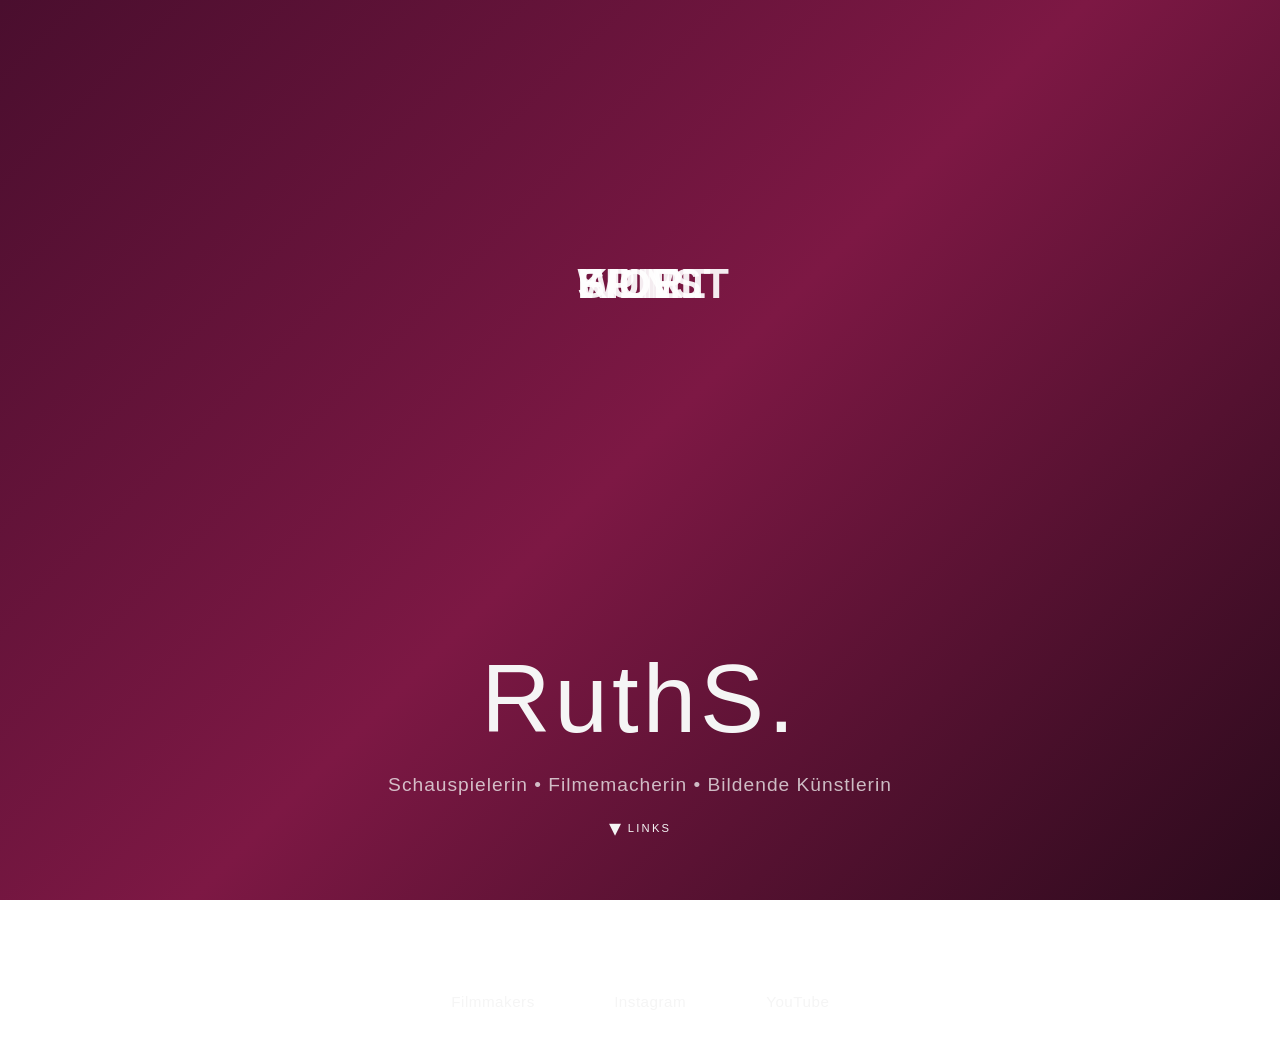
<file: index.html>
<!DOCTYPE html>
<html lang="de">
<head>
    <meta charset="UTF-8">
    <meta name="viewport" content="width=device-width, initial-scale=1.0, user-scalable=no, viewport-fit=cover">
    <meta http-equiv="Cache-Control" content="no-cache, no-store, must-revalidate">
    <meta http-equiv="Pragma" content="no-cache">
    <meta http-equiv="Expires" content="0">
    <title>RuthS. | Schauspielerin · Filmemacherin · Künstlerin</title>
    <link rel="stylesheet" href="styles.css?v=2">
</head>
<body>
    <header>
        <div class="clouds">
            <a href="spiel.html" class="cloud">Spiel</a>
            <a href="art.html" class="cloud">Kunst</a>
            <a href="wort.html" class="cloud">Wort</a>
            <a href="film.html" class="cloud">Film</a>
        </div>

        <div class="header-bottom">
            <h1>RuthS.</h1>
            <p class="tagline">Schauspielerin • Filmemacherin • Bildende Künstlerin</p>

            <div class="scroll-hint">
                <span class="scroll-triangle">▾</span>
                <span>links</span>
            </div>
        </div>
    </header>

    <div class="social-links">
        <a href="https://www.filmmakers.eu/de/actors/ruth-spichtig" target="_blank">Filmmakers</a>
        <a href="https://www.instagram.com/spichtig_art_back_to_the_ruth_/" target="_blank">Instagram</a>
        <a href="https://youtube.com" target="_blank">YouTube</a>
    </div>

    <script src="script.js?v=1"></script>
</body>
</html>
</file>
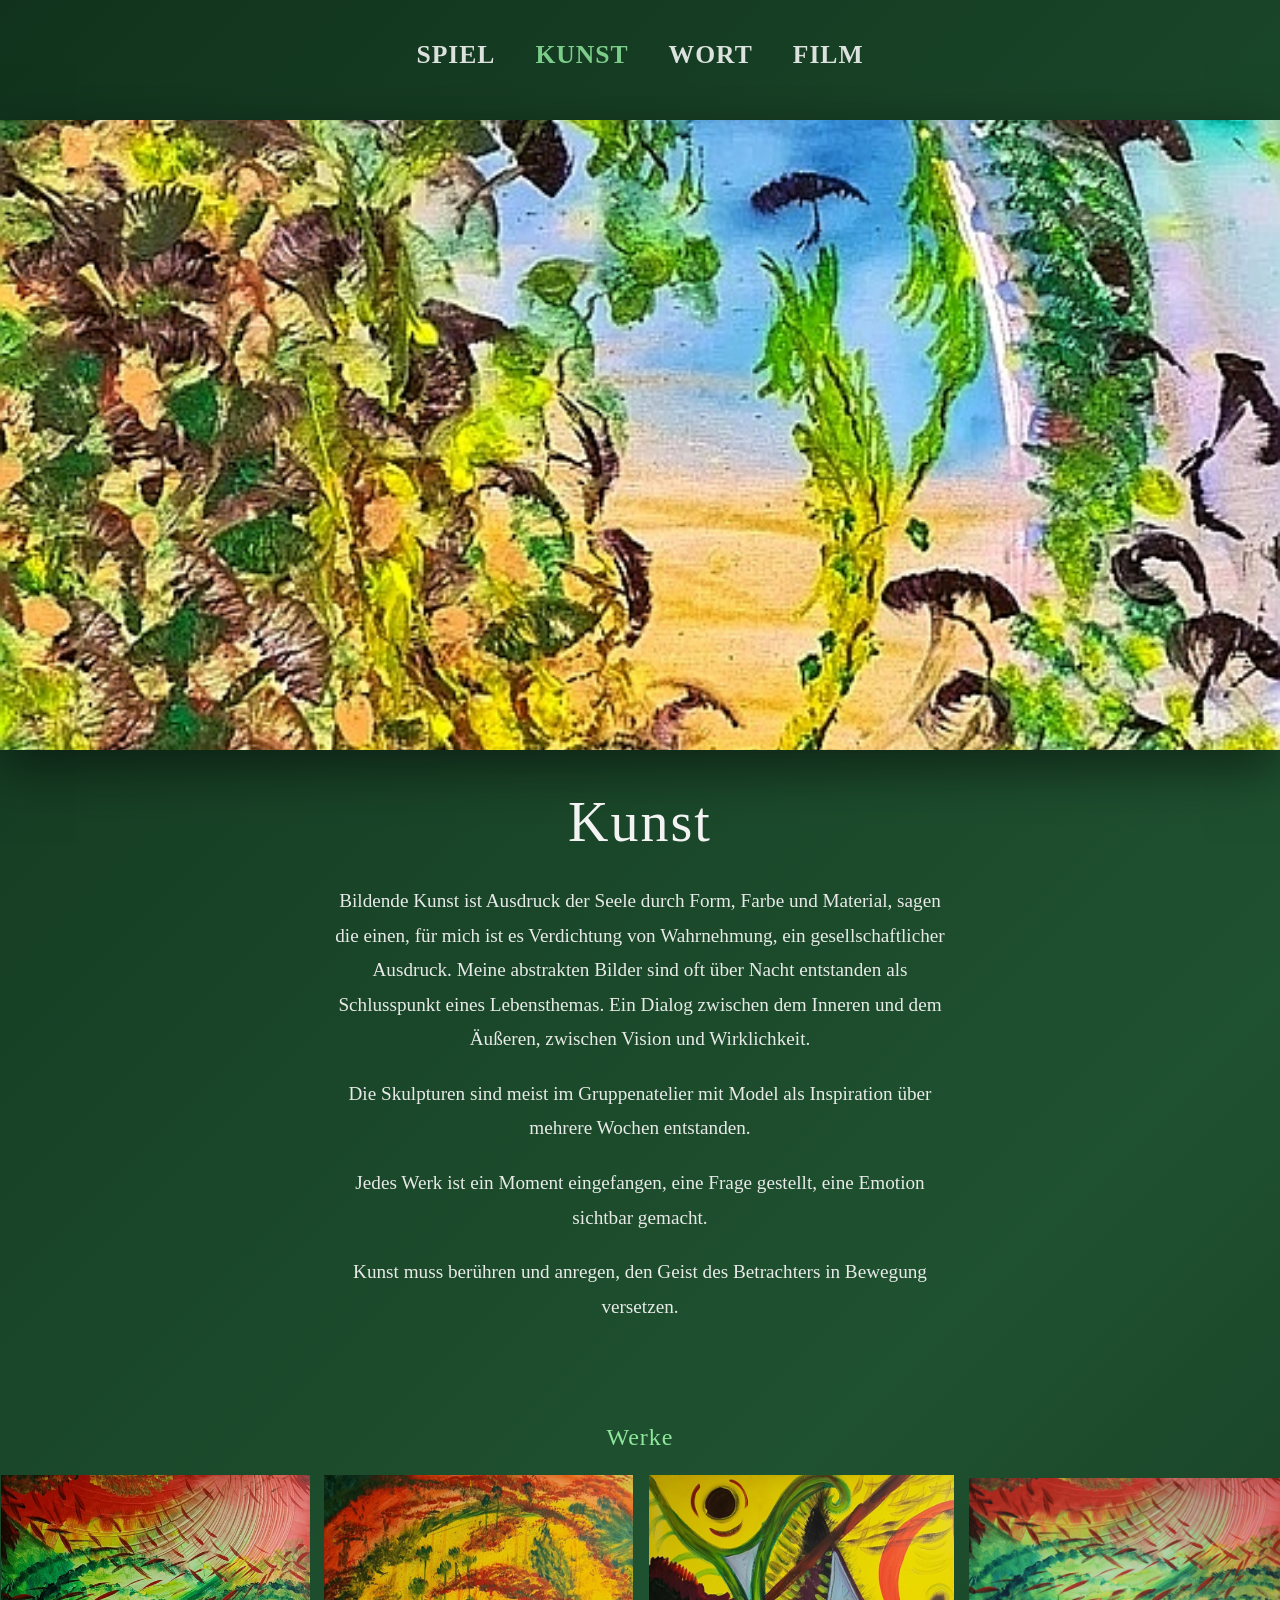
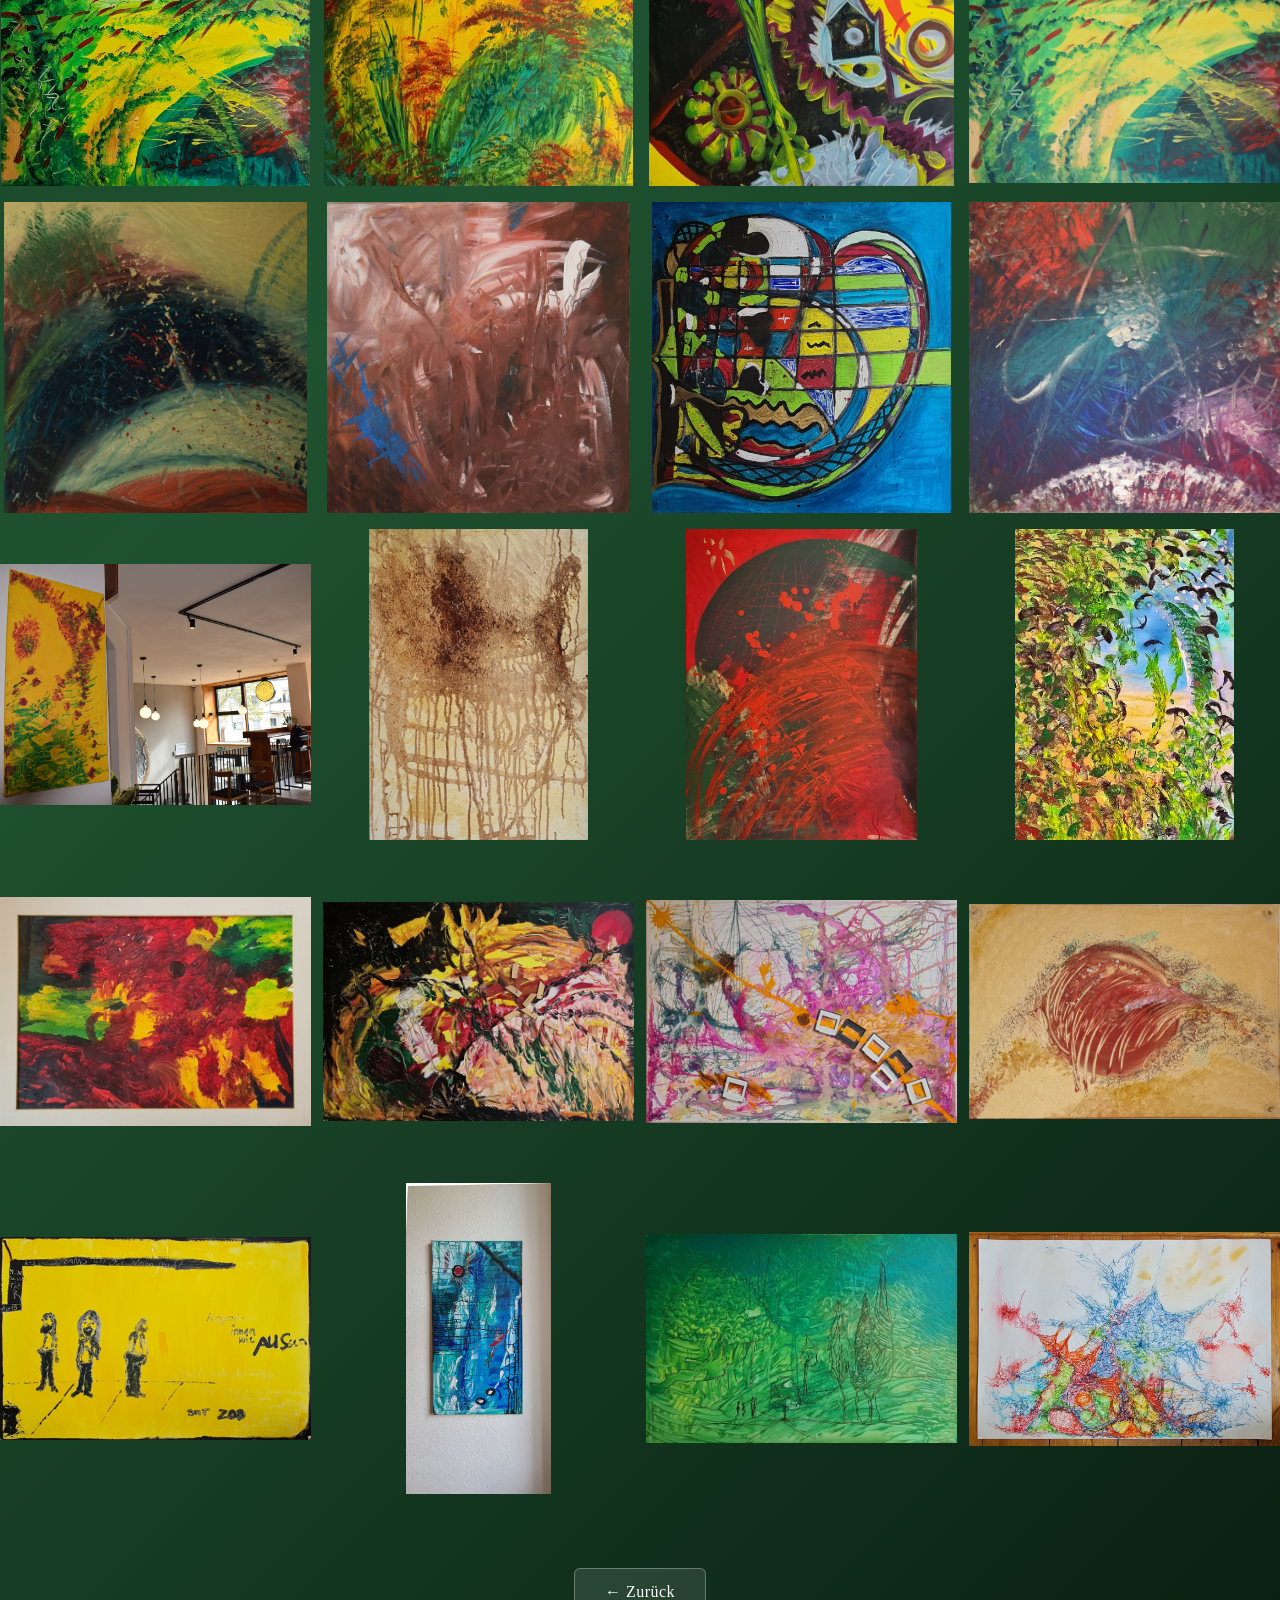
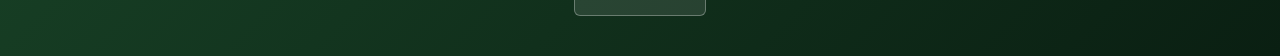
<file: art.html>
<!DOCTYPE html>
<html lang="de">
<head>
    <meta charset="UTF-8">
    <meta name="viewport" content="width=device-width, initial-scale=1.0">
    <meta http-equiv="Cache-Control" content="no-cache, no-store, must-revalidate">
    <meta http-equiv="Pragma" content="no-cache">
    <meta http-equiv="Expires" content="0">
    <title>Kunst | Bildende Kunst</title>
    <style>
        * {
            margin: 0;
            padding: 0;
            box-sizing: border-box;
        }

        body {
            font-family: 'Georgia', serif;
            background: linear-gradient(135deg, #11331d 0%, #1f5230 50%, #0a1f12 100%);
            min-height: 100vh;
            overflow-x: hidden;
            color: #f3f3f3;
        }

        header {
            position: relative;
            display: flex;
            flex-direction: column;
            justify-content: flex-start;
            align-items: center;
            text-align: center;
            padding-top: 40px;
        }

        .word-nav {
            display: flex;
            gap: 40px;
            flex-wrap: wrap;
            justify-content: center;
            margin-bottom: 50px;
        }

        .word-nav a {
            color: #ffffff;
            text-decoration: none;
            font-size: 1.6em;
            font-weight: 900;
            letter-spacing: 1px;
            text-transform: uppercase;
            opacity: 0.85;
            transition: opacity 0.3s ease;
        }

        .word-nav a:hover { opacity: 1; }
        .word-nav a.active { color: #8ee79b; }

        /* Wortwechsel in unterschiedlicher Geschwindigkeit */
        .word-nav a:nth-child(1) { animation: bob 5s ease-in-out infinite; }
        .word-nav a:nth-child(2) { animation: bob 3.5s ease-in-out infinite; }
        .word-nav a:nth-child(3) { animation: bob 6s ease-in-out infinite; }
        .word-nav a:nth-child(4) { animation: bob 4.5s ease-in-out infinite; }

        @keyframes bob {
            0%, 100% { transform: translateY(0); }
            50% { transform: translateY(-16px); }
        }

        .hero-image {
            width: 100vw;
            height: 70vh;
            object-fit: cover;
            box-shadow: 0 18px 50px rgba(0, 0, 0, 0.5);
            margin-bottom: 40px;
            margin-left: calc(-50vw + 50%);
        }

        .gallery {
            width: 100%;
            max-width: 1200px;
            display: grid;
            gap: 20px;
            margin-bottom: 40px;
            margin-left: auto;
            margin-right: auto;
        }

        .gallery img {
            width: 100%;
            object-fit: contain;
            transition: transform 0.4s ease;
            cursor: pointer;
        }

        .gallery-item {
            position: relative;
        }

        .gallery img:hover {
            transform: scale(1.04);
        }

        .caption {
            margin-top: 10px;
            font-size: 0.95em;
            color: #8ee79b;
            text-align: center;
            opacity: 0.9;
        }

        h2 {
            font-size: 1.5em;
            font-weight: 400;
            letter-spacing: 1px;
            margin: 20px 0 24px;
            color: #8ee79b;
            text-align: center;
        }

        .gallery.square {
            grid-template-columns: repeat(4, 1fr);
            max-width: 100%;
            gap: 12px;
        }

        .gallery.landscape {
            display: none;
        }

        .gallery.square img {
            aspect-ratio: 1 / 1;
        }

        .modal {
            display: none;
            position: fixed;
            z-index: 1000;
            left: 0;
            top: 0;
            width: 100%;
            height: 100%;
            background-color: rgba(0, 0, 0, 0.95);
            animation: fadeIn 0.3s ease;
        }

        .modal.active {
            display: flex;
            justify-content: center;
            align-items: center;
        }

        .modal-content {
            max-width: 90vw;
            max-height: 90vh;
            object-fit: contain;
        }

        .modal-close {
            position: absolute;
            top: 30px;
            right: 40px;
            font-size: 2em;
            color: white;
            cursor: pointer;
            background: none;
            border: none;
        }

        .modal-close:hover {
            color: #8ee79b;
        }

        .gallery-item {
            cursor: pointer;
        }

        .gallery.square .gallery-item:hover img {
            opacity: 0.7;
            transform: scale(1.08);
        }

        .gallery.square .caption {
            display: none;
        }

        .gallery-item {
            position: relative;
        }

        .gallery-item.dragging {
            position: fixed;
            z-index: 999;
            box-shadow: 0 20px 60px rgba(0, 0, 0, 0.8);
            border-radius: 8px;
            cursor: grabbing;
        }

        .gallery-item.dragging img {
            pointer-events: none;
        }

        @keyframes fadeIn {
            from { opacity: 0; }
            to { opacity: 1; }
        }

        @media (max-width: 1024px) {
            .gallery.square { grid-template-columns: repeat(3, 1fr); }
        }

        @media (max-width: 768px) {
            .gallery.square { grid-template-columns: repeat(2, 1fr); }
            .modal-close { top: 15px; right: 20px; }
        }

        @media (max-width: 480px) {
            .gallery.square { grid-template-columns: 1fr; }
        }

        .content {
            position: relative;
            z-index: 10;
            max-width: 700px;
            padding: 0 40px 40px;
        }

        h1 {
            font-size: 3.5em;
            margin-bottom: 30px;
            font-weight: 300;
            letter-spacing: 2px;
        }

        .description {
            font-size: 1.2em;
            line-height: 1.8;
            margin-bottom: 40px;
            opacity: 0.95;
        }

        .nav-back {
            display: inline-block;
            margin-top: 30px;
            padding: 14px 30px;
            background: rgba(255, 255, 255, 0.1);
            border: 1px solid rgba(255, 255, 255, 0.3);
            color: white;
            text-decoration: none;
            border-radius: 6px;
            transition: all 0.3s ease;
            letter-spacing: 0.5px;
        }

        .nav-back:hover {
            background: rgba(255, 255, 255, 0.2);
            transform: translateY(-3px);
        }

        @media (max-width: 768px) {
            h1 { font-size: 2.5em; }
            .description { font-size: 1em; }
            .word-nav a { font-size: 1.2em; }
        }
    </style>
</head>
<body>
    <header>
        <nav class="word-nav">
            <a href="spiel.html">Spiel</a>
            <a href="art.html" class="active">Kunst</a>
            <a href="wort.html">Wort</a>
            <a href="film.html">Film</a>
        </nav>

        <img class="hero-image" src="images/abstrakte-malerei/KunstHauptbild.jpg" alt="Gemälde von Ruth Spichtig">

        <div class="content">
            <h1>Kunst</h1>
            <div class="description">
                <p>Bildende Kunst ist Ausdruck der 
                    Seele durch Form, Farbe und Material, sagen die einen, für mich ist es Verdichtung von Wahrnehmung, ein gesellschaftlicher Ausdruck. Meine abstrakten Bilder sind oft über Nacht entstanden als Schlusspunkt eines Lebensthemas. 
                    Ein Dialog zwischen dem Inneren und dem 
                    Äußeren, zwischen Vision und Wirklichkeit.</p>
            <p style="margin-top: 20px;">Die Skulpturen sind meist im Gruppenatelier mit Model als Inspiration über mehrere Wochen entstanden.</p>
                <p style="margin-top: 20px;">Jedes Werk ist ein Moment eingefangen, 
                    eine Frage gestellt, eine Emotion sichtbar gemacht.</p>
                <p style="margin-top: 20px;">Kunst muss 
                    berühren und anregen, den Geist des Betrachters in Bewegung versetzen.</p>
            </div>
        </div>

        <h2>Werke</h2>

        <div class="gallery square">
            <div class="gallery-item" onclick="openModal('images/abstrakte-malerei/20220429_173317.jpg')">
                <img src="images/abstrakte-malerei/20220429_173317.jpg" alt="Werk">
                <p class="caption">Titel / Beschreibung</p>
            </div>
            <div class="gallery-item" onclick="openModal('images/abstrakte-malerei/20220429_173346.jpg')">
                <img src="images/abstrakte-malerei/20220429_173346.jpg" alt="Werk">
                <p class="caption">Titel / Beschreibung</p>
            </div>
            <div class="gallery-item" onclick="openModal('images/abstrakte-malerei/20220429_173203.jpg')">
                <img src="images/abstrakte-malerei/20220429_173203.jpg" alt="Werk">
                <p class="caption">Titel / Beschreibung</p>
            </div>
            <div class="gallery-item" onclick="openModal('images/abstrakte-malerei/IMG_20260426_225248.jpg')">
                <img src="images/abstrakte-malerei/IMG_20260426_225248.jpg" alt="Werk">
                <p class="caption">Titel / Beschreibung</p>
            </div>
            <div class="gallery-item" onclick="openModal('images/abstrakte-malerei/KunstEngel.JPG')">
                <img src="images/abstrakte-malerei/KunstEngel.JPG" alt="Werk">
                <p class="caption">Titel / Beschreibung</p>
            </div>
            <div class="gallery-item" onclick="openModal('images/abstrakte-malerei/KunstHiddenlive.JPG')">
                <img src="images/abstrakte-malerei/KunstHiddenlive.JPG" alt="Werk">
                <p class="caption">Titel / Beschreibung</p>
            </div>
            <div class="gallery-item" onclick="openModal('images/abstrakte-malerei/20220429_173239.jpg')">
                <img src="images/abstrakte-malerei/20220429_173239.jpg" alt="Werk">
                <p class="caption">Titel / Beschreibung</p>
            </div>
            <div class="gallery-item" onclick="openModal('images/abstrakte-malerei/KunstA.jpg')">
                <img src="images/abstrakte-malerei/KunstA.jpg" alt="Werk">
                <p class="caption">Titel / Beschreibung</p>
            </div>
            <div class="gallery-item" onclick="openModal('images/abstrakte-malerei/Kunstgelb.JPG')">
                <img src="images/abstrakte-malerei/Kunstgelb.JPG" alt="Werk">
                <p class="caption">Titel / Beschreibung</p>
            </div>
            <div class="gallery-item" onclick="openModal('images/abstrakte-malerei/20220429_174358.jpg')">
                <img src="images/abstrakte-malerei/20220429_174358.jpg" alt="Werk">
                <p class="caption">Titel / Beschreibung</p>
            </div>
            <div class="gallery-item" onclick="openModal('images/abstrakte-malerei/20220429_173409.jpg')">
                <img src="images/abstrakte-malerei/20220429_173409.jpg" alt="Werk">
                <p class="caption">Titel / Beschreibung</p>
            </div>
            <div class="gallery-item" onclick="openModal('images/abstrakte-malerei/KunstHauptbild.jpg')">
                <img src="images/abstrakte-malerei/KunstHauptbild.jpg" alt="Werk">
                <p class="caption">Titel / Beschreibung</p>
            </div>
            <div class="gallery-item" onclick="openModal('images/abstrakte-malerei/20220429_173535.jpg')">
                <img src="images/abstrakte-malerei/20220429_173535.jpg" alt="Werk">
                <p class="caption">Titel / Beschreibung</p>
            </div>
            <div class="gallery-item" onclick="openModal('images/abstrakte-malerei/20220429_174620.jpg')">
                <img src="images/abstrakte-malerei/20220429_174620.jpg" alt="Werk">
                <p class="caption">Titel / Beschreibung</p>
            </div>
            <div class="gallery-item" onclick="openModal('images/abstrakte-malerei/20220429_174538.jpg')">
                <img src="images/abstrakte-malerei/20220429_174538.jpg" alt="Werk">
                <p class="caption">Titel / Beschreibung</p>
            </div>
            <div class="gallery-item" onclick="openModal('images/abstrakte-malerei/20220429_180922.jpg')">
                <img src="images/abstrakte-malerei/20220429_180922.jpg" alt="Werk">
                <p class="caption">Titel / Beschreibung</p>
            </div>
            <div class="gallery-item" onclick="openModal('images/abstrakte-malerei/20220429_174603.jpg')">
                <img src="images/abstrakte-malerei/20220429_174603.jpg" alt="Werk">
                <p class="caption">Titel / Beschreibung</p>
            </div>
            <div class="gallery-item" onclick="openModal('images/abstrakte-malerei/20220429_174743.jpg')">
                <img src="images/abstrakte-malerei/20220429_174743.jpg" alt="Werk">
                <p class="caption">Titel / Beschreibung</p>
            </div>
            <div class="gallery-item" onclick="openModal('images/abstrakte-malerei/20220429_174206.jpg')">
                <img src="images/abstrakte-malerei/20220429_174206.jpg" alt="Werk">
                <p class="caption">Titel / Beschreibung</p>
            </div>
            <div class="gallery-item" onclick="openModal('images/abstrakte-malerei/20220429_174258.jpg')">
                <img src="images/abstrakte-malerei/20220429_174258.jpg" alt="Werk">
                <p class="caption">Titel / Beschreibung</p>
            </div>
        </div>

        <div id="modal" class="modal">
            <button class="modal-close" onclick="closeModal()">&times;</button>
            <img id="modal-image" class="modal-content" alt="Werk">
        </div>

        <div class="content" style="text-align: center; padding-top: 0;">
            <a href="index.html" class="nav-back">← Zurück</a>
        </div>
    </header>

    <script>
        let modalOpen = false;
        let draggingElement = null;
        let offsetX = 0;
        let offsetY = 0;

        function openModal(imageSrc) {
            const modal = document.getElementById('modal');
            if (modalOpen) {
                closeModal();
                return;
            }
            const modalImage = document.getElementById('modal-image');
            modalImage.src = imageSrc;
            modal.classList.add('active');
            document.body.style.overflow = 'hidden';
            modalOpen = true;
        }

        function closeModal() {
            const modal = document.getElementById('modal');
            modal.classList.remove('active');
            document.body.style.overflow = 'auto';
            modalOpen = false;
        }

        // Free movement on mousedown
        document.querySelectorAll('.gallery.square .gallery-item').forEach(item => {
            item.addEventListener('mousedown', function(e) {
                if (draggingElement) return;

                draggingElement = this;
                const rect = this.getBoundingClientRect();
                offsetX = e.clientX - rect.left;
                offsetY = e.clientY - rect.top;

                this.classList.add('dragging');
                this.style.width = rect.width + 'px';
                this.style.height = rect.height + 'px';

                function moveMouse(moveEvent) {
                    if (!draggingElement) return;
                    draggingElement.style.left = (moveEvent.clientX - offsetX) + 'px';
                    draggingElement.style.top = (moveEvent.clientY - offsetY) + 'px';
                }

                function stopDrag() {
                    if (draggingElement) {
                        draggingElement.classList.remove('dragging');
                        draggingElement.style.position = '';
                        draggingElement.style.left = '';
                        draggingElement.style.top = '';
                        draggingElement.style.width = '';
                        draggingElement.style.height = '';
                        draggingElement = null;
                    }
                    document.removeEventListener('mousemove', moveMouse);
                    document.removeEventListener('mouseup', stopDrag);
                }

                document.addEventListener('mousemove', moveMouse);
                document.addEventListener('mouseup', stopDrag);
            });
        });

        document.getElementById('modal').addEventListener('click', function(e) {
            closeModal();
        });

        document.addEventListener('keydown', function(e) {
            if (e.key === 'Escape') {
                closeModal();
            }
        });
    </script>
</body>
</html>
</file>
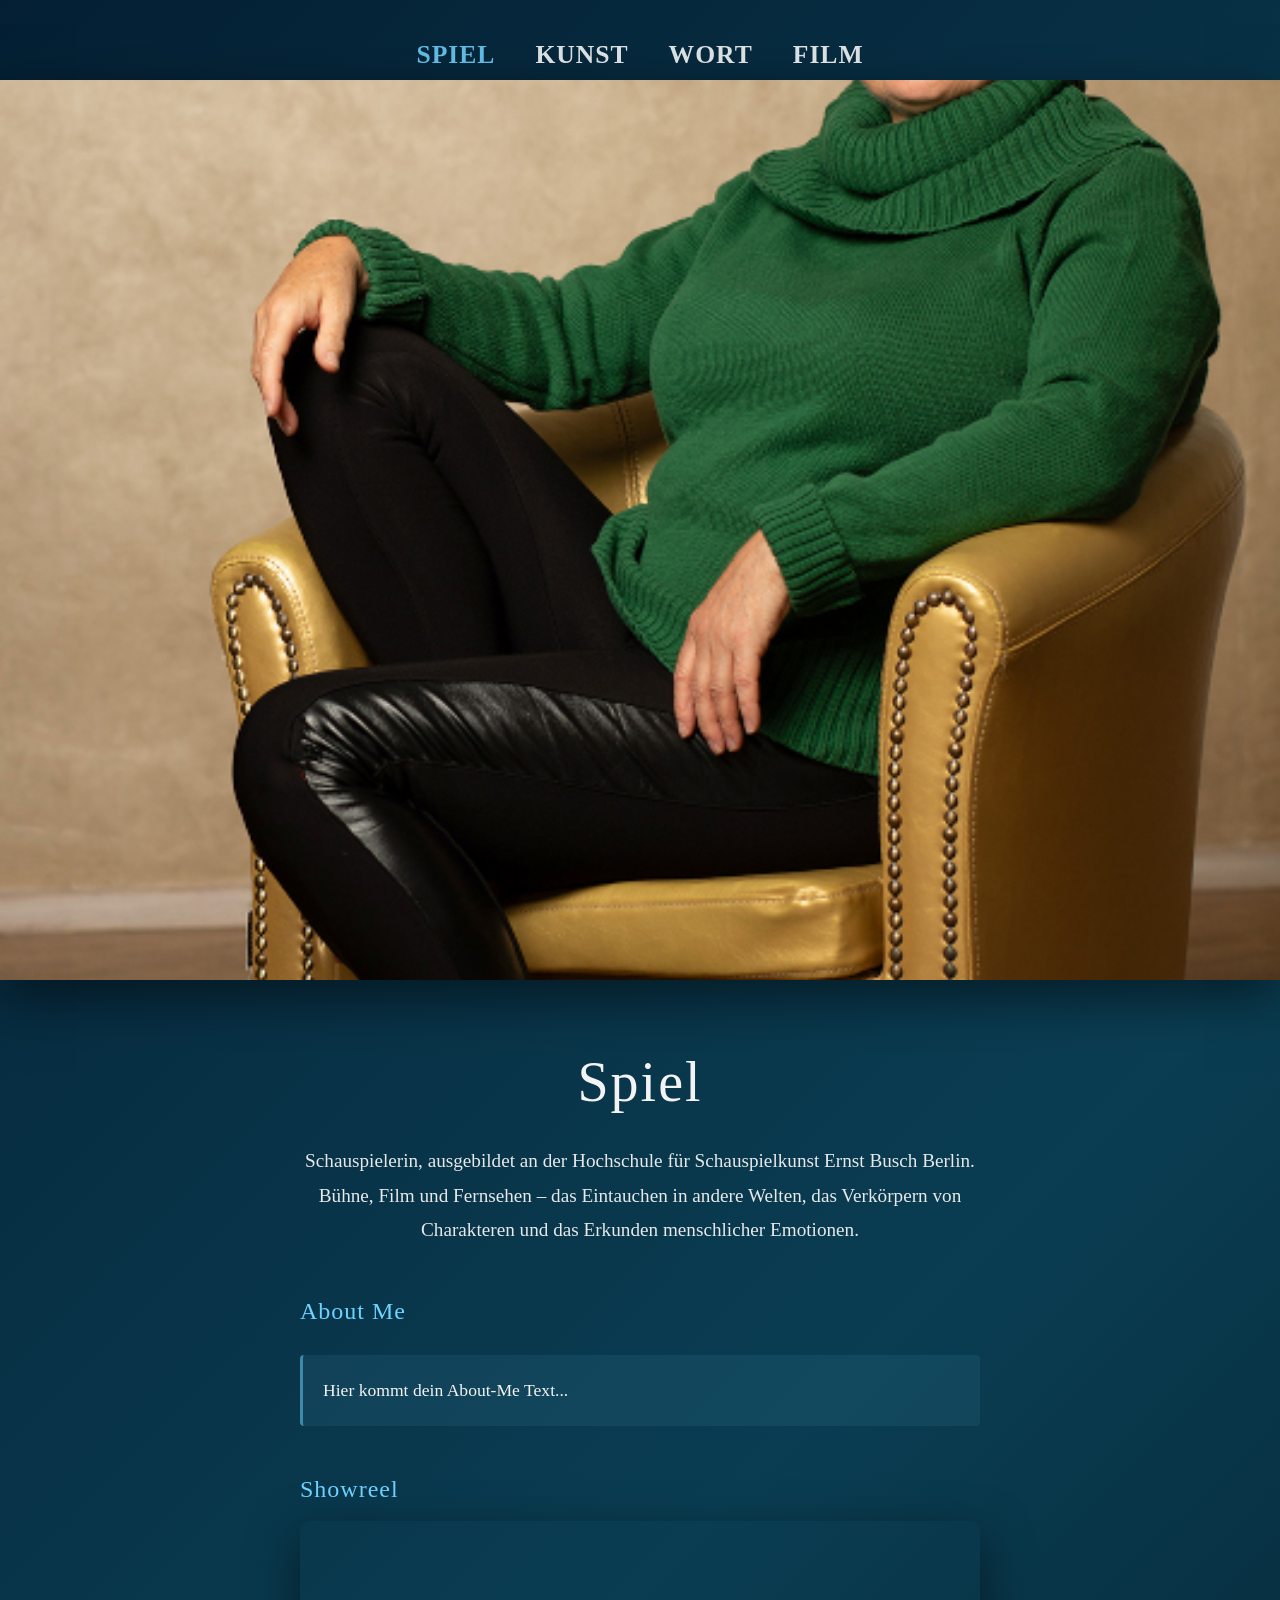
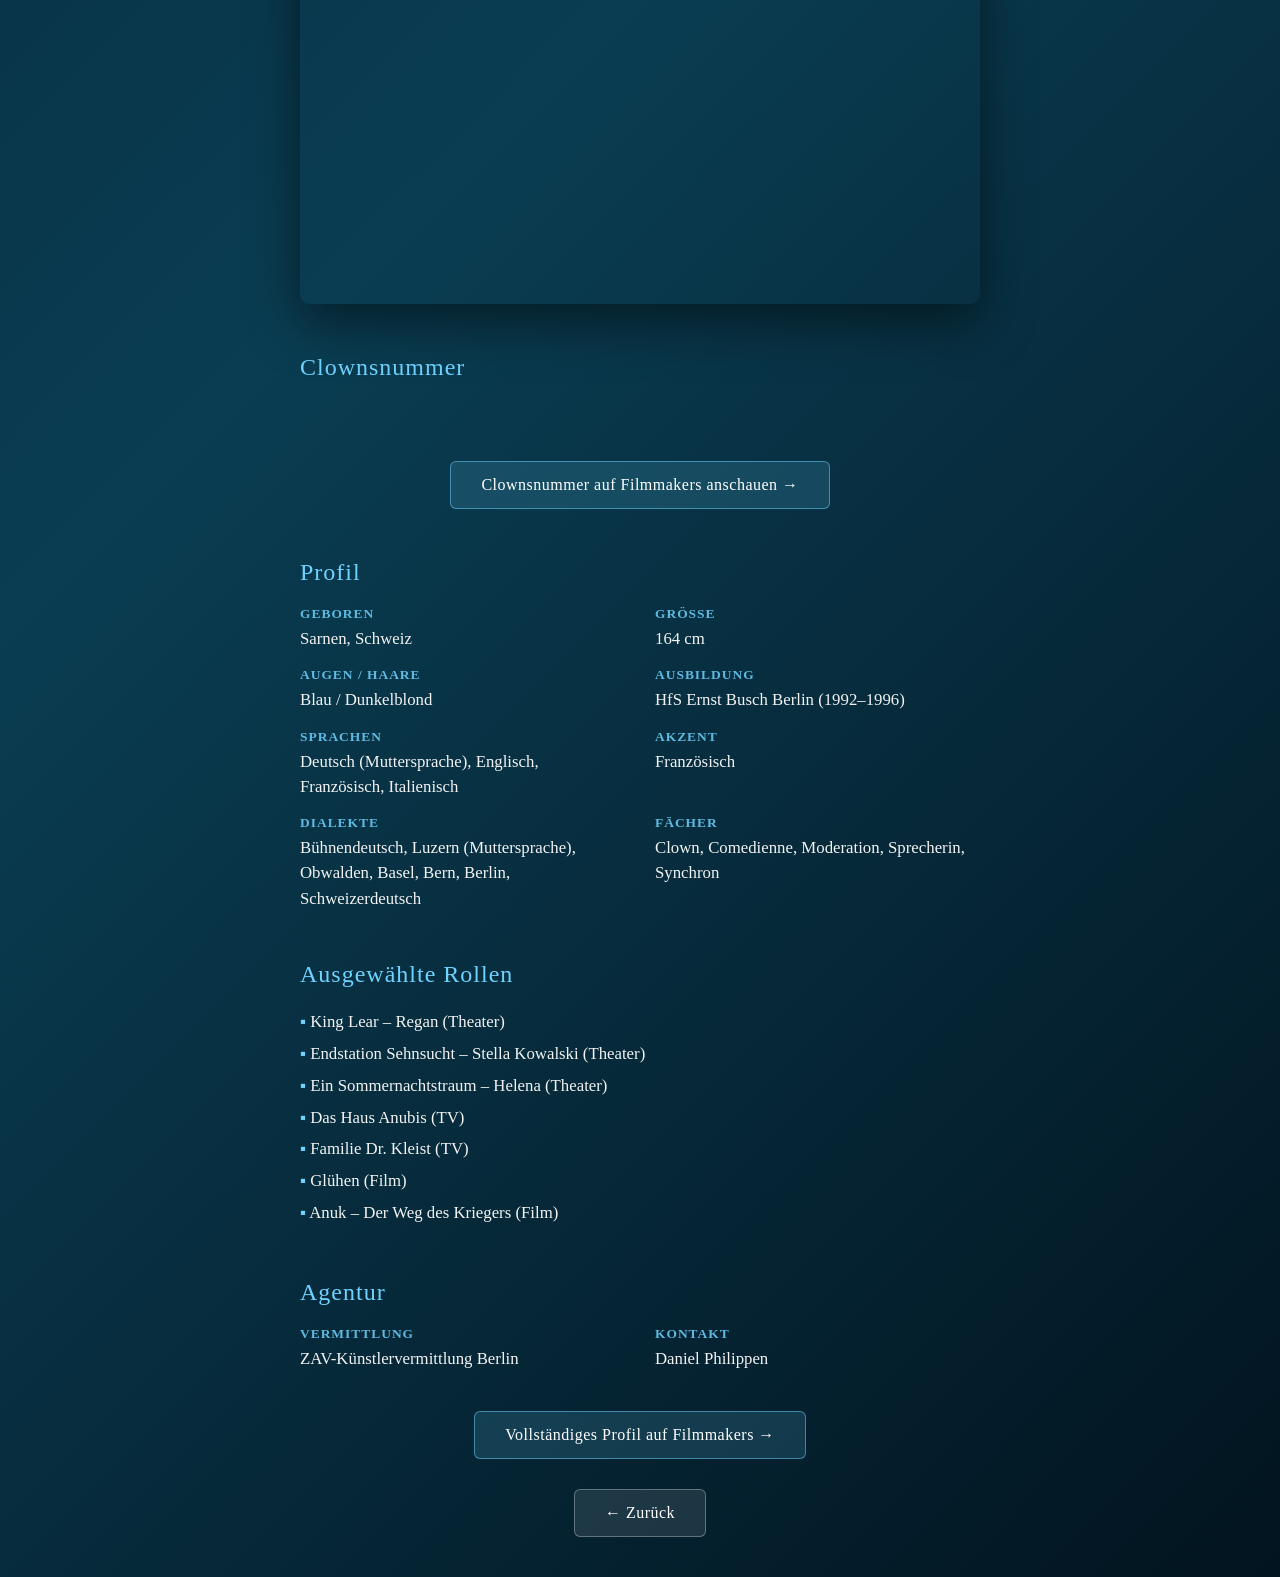
<file: spiel.html>
<!DOCTYPE html>
<html lang="de">
<head>
    <meta charset="UTF-8">
    <meta name="viewport" content="width=device-width, initial-scale=1.0">
    <meta http-equiv="Cache-Control" content="no-cache, no-store, must-revalidate">
    <meta http-equiv="Pragma" content="no-cache">
    <meta http-equiv="Expires" content="0">
    <title>Spiel | Schauspielerei</title>
    <style>
        * {
            margin: 0;
            padding: 0;
            box-sizing: border-box;
        }

        body {
            font-family: 'Georgia', serif;
            background: linear-gradient(135deg, #041f33 0%, #0a3d52 50%, #02141f 100%);
            min-height: 100vh;
            overflow-x: hidden;
            color: #f3f3f3;
        }

        header {
            position: relative;
            display: flex;
            flex-direction: column;
            justify-content: flex-start;
            align-items: center;
            text-align: center;
            padding-top: 40px;
        }

        .word-nav {
            display: flex;
            gap: 40px;
            flex-wrap: wrap;
            justify-content: center;
            margin-bottom: 50px;
        }

        .word-nav a {
            color: #ffffff;
            text-decoration: none;
            font-size: 1.6em;
            font-weight: 900;
            letter-spacing: 1px;
            text-transform: uppercase;
            opacity: 0.85;
            transition: opacity 0.3s ease;
        }

        .word-nav a:hover { opacity: 1; }
        .word-nav a.active { color: #6fd3ff; }

        /* Wortwechsel in unterschiedlicher Geschwindigkeit */
        .word-nav a:nth-child(1) { animation: bob 3s ease-in-out infinite; }
        .word-nav a:nth-child(2) { animation: bob 5s ease-in-out infinite; }
        .word-nav a:nth-child(3) { animation: bob 4s ease-in-out infinite; }
        .word-nav a:nth-child(4) { animation: bob 6s ease-in-out infinite; }

        @keyframes bob {
            0%, 100% { transform: translateY(0); }
            50% { transform: translateY(-16px); }
        }

        .portrait {
            width: 100vw;
            height: 100vh;
            object-fit: cover;
            box-shadow: 0 18px 50px rgba(0, 0, 0, 0.5);
            margin-bottom: 30px;
            margin-left: calc(-50vw + 50%);
            margin-top: -40px;
        }

        @media (max-width: 768px) {
            .portrait {
                width: 100%;
                height: auto;
                aspect-ratio: 3 / 4;
                margin-left: 0;
            }
        }

        .content {
            position: relative;
            z-index: 10;
            max-width: 760px;
            padding: 40px;
            text-align: left;
        }

        h1 {
            font-size: 3.5em;
            margin-bottom: 30px;
            font-weight: 300;
            letter-spacing: 2px;
            text-align: center;
        }

        .description {
            font-size: 1.2em;
            line-height: 1.8;
            margin-bottom: 40px;
            opacity: 0.95;
            text-align: center;
        }

        h2 {
            font-size: 1.5em;
            font-weight: 400;
            letter-spacing: 1px;
            margin: 50px 0 18px;
            color: #6fd3ff;
        }

        /* Showreel */
        .showreel {
            position: relative;
            width: 100%;
            padding-bottom: 56.25%;
            height: 0;
            border-radius: 10px;
            overflow: hidden;
            box-shadow: 0 18px 50px rgba(0, 0, 0, 0.5);
            margin-bottom: 20px;
        }

        .showreel iframe {
            position: absolute;
            top: 0;
            left: 0;
            width: 100%;
            height: 100%;
            border: 0;
        }

        .about-me {
            line-height: 1.8;
            font-size: 1.1em;
            margin: 30px 0;
            padding: 20px;
            background: rgba(111, 211, 255, 0.08);
            border-left: 3px solid rgba(111, 211, 255, 0.5);
            border-radius: 4px;
        }

        .about-me p {
            margin: 0;
        }

        /* Fakten */
        .facts {
            list-style: none;
            display: grid;
            grid-template-columns: repeat(2, 1fr);
            gap: 14px 30px;
            font-size: 1.05em;
            line-height: 1.5;
        }

        .facts li strong {
            display: block;
            font-weight: 600;
            color: #6fd3ff;
            font-size: 0.8em;
            text-transform: uppercase;
            letter-spacing: 1px;
            margin-bottom: 2px;
            opacity: 0.85;
        }

        /* Credits */
        .credits {
            list-style: none;
            line-height: 1.9;
            font-size: 1.05em;
        }

        .credits li::before {
            content: "▪ ";
            color: #6fd3ff;
        }

        .profile-link {
            display: inline-block;
            margin-top: 40px;
            padding: 14px 30px;
            background: rgba(111, 211, 255, 0.15);
            border: 1px solid rgba(111, 211, 255, 0.5);
            color: #ffffff;
            text-decoration: none;
            border-radius: 6px;
            transition: all 0.3s ease;
            letter-spacing: 0.5px;
        }

        .profile-link:hover {
            background: rgba(111, 211, 255, 0.3);
            transform: translateY(-3px);
        }

        .nav-back {
            display: inline-block;
            margin-top: 30px;
            padding: 14px 30px;
            background: rgba(255, 255, 255, 0.1);
            border: 1px solid rgba(255, 255, 255, 0.3);
            color: white;
            text-decoration: none;
            border-radius: 6px;
            transition: all 0.3s ease;
            letter-spacing: 0.5px;
        }

        .nav-back:hover {
            background: rgba(255, 255, 255, 0.2);
            transform: translateY(-3px);
        }

        @media (max-width: 768px) {
            h1 { font-size: 2.5em; }
            .description { font-size: 1em; }
            .word-nav a { font-size: 1.2em; }
            .facts { grid-template-columns: 1fr; }
        }
    </style>
</head>
<body>
    <header>
        <nav class="word-nav">
            <a href="spiel.html" class="active">Spiel</a>
            <a href="art.html">Kunst</a>
            <a href="wort.html">Wort</a>
            <a href="film.html">Film</a>
        </nav>

        <img class="portrait" src="images/film/Spichtig_URBL8023.jpg" alt="Porträt von Ruth Spichtig">

        <div class="content">
            <h1>Spiel</h1>
            <div class="description">
                <p>Schauspielerin, ausgebildet an der Hochschule für Schauspielkunst Ernst Busch Berlin. Bühne, Film und Fernsehen – das Eintauchen in andere Welten, das Verkörpern von Charakteren und das Erkunden menschlicher Emotionen.</p>
            </div>

            <h2>About Me</h2>
            <div class="about-me">
                <p>Hier kommt dein About-Me Text...</p>
            </div>

            <h2>Showreel</h2>
            <div class="showreel">
                <iframe src="https://player.vimeo.com/video/26264751" allow="autoplay; fullscreen; picture-in-picture" allowfullscreen></iframe>
            </div>

            <h2>Clownsnummer</h2>
            <div style="text-align: center; margin: 40px 0;">
                <a href="https://www.filmmakers.eu/de/actors/ruth-spichtig/video/43506" target="_blank" class="profile-link">Clownsnummer auf Filmmakers anschauen →</a>
            </div>

            <h2>Profil</h2>
            <ul class="facts">
                <li><strong>Geboren</strong> Sarnen, Schweiz</li>
                <li><strong>Größe</strong> 164 cm</li>
                <li><strong>Augen / Haare</strong> Blau / Dunkelblond</li>
                <li><strong>Ausbildung</strong> HfS Ernst Busch Berlin (1992–1996)</li>
                <li><strong>Sprachen</strong> Deutsch (Muttersprache), Englisch, Französisch, Italienisch</li>
                <li><strong>Akzent</strong> Französisch</li>
                <li><strong>Dialekte</strong> Bühnendeutsch, Luzern (Muttersprache), Obwalden, Basel, Bern, Berlin, Schweizerdeutsch</li>
                <li><strong>Fächer</strong> Clown, Comedienne, Moderation, Sprecherin, Synchron</li>
            </ul>

            <h2>Ausgewählte Rollen</h2>
            <ul class="credits">
                <li>King Lear – Regan (Theater)</li>
                <li>Endstation Sehnsucht – Stella Kowalski (Theater)</li>
                <li>Ein Sommernachtstraum – Helena (Theater)</li>
                <li>Das Haus Anubis (TV)</li>
                <li>Familie Dr. Kleist (TV)</li>
                <li>Glühen (Film)</li>
                <li>Anuk – Der Weg des Kriegers (Film)</li>
            </ul>

            <h2>Agentur</h2>
            <ul class="facts">
                <li><strong>Vermittlung</strong> ZAV-Künstlervermittlung Berlin</li>
                <li><strong>Kontakt</strong> Daniel Philippen</li>
            </ul>

            <div style="text-align: center;">
                <a href="https://www.filmmakers.eu/de/actors/ruth-spichtig" target="_blank" class="profile-link">Vollständiges Profil auf Filmmakers →</a>
                <br>
                <a href="index.html" class="nav-back">← Zurück</a>
            </div>
        </div>
    </header>
</body>
</html>
</file>
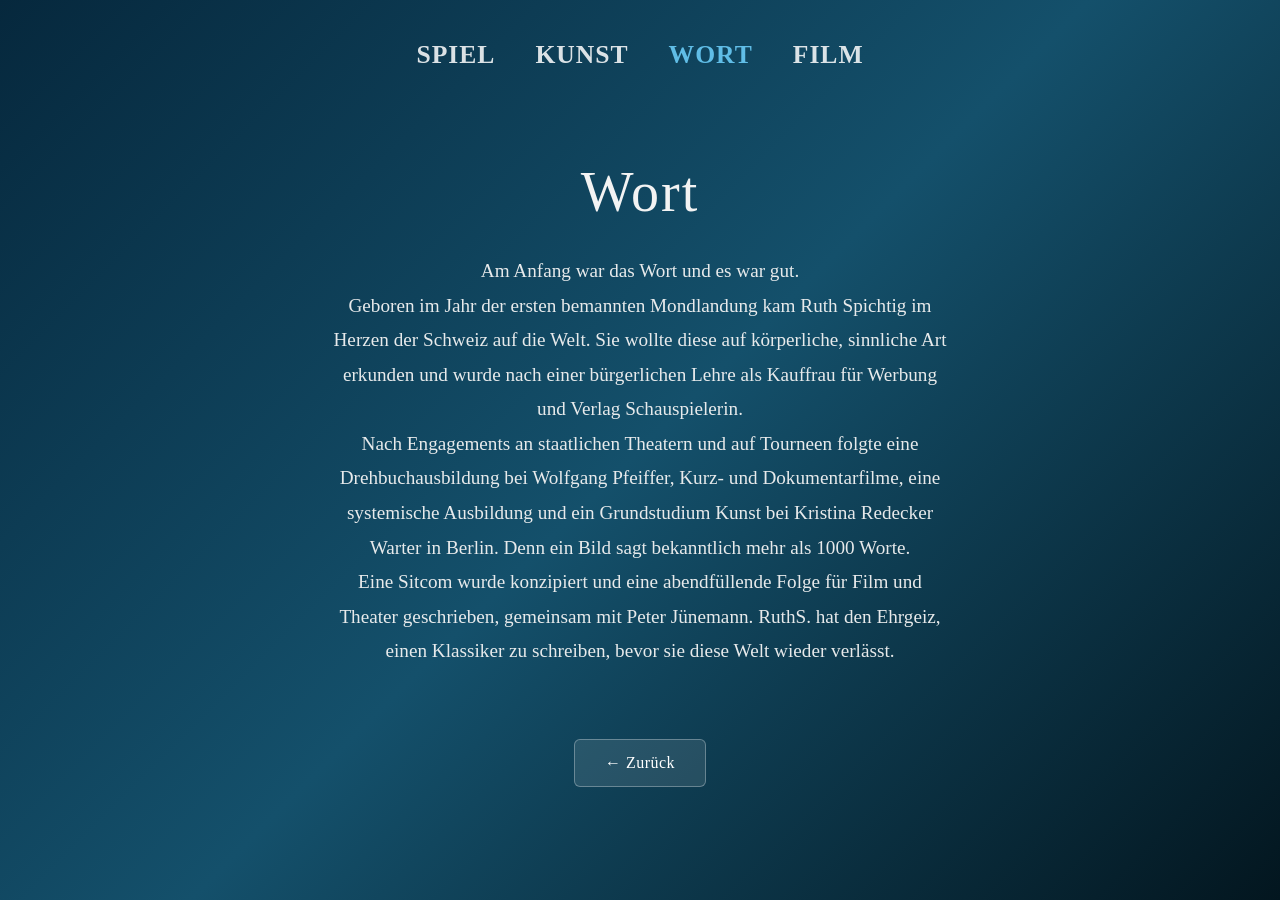
<file: wort.html>
<!DOCTYPE html>
<html lang="de">
<head>
    <meta charset="UTF-8">
    <meta name="viewport" content="width=device-width, initial-scale=1.0">
    <meta http-equiv="Cache-Control" content="no-cache, no-store, must-revalidate">
    <meta http-equiv="Pragma" content="no-cache">
    <meta http-equiv="Expires" content="0">
    <title>Wort | Literatur & Poesie</title>
    <style>
        * {
            margin: 0;
            padding: 0;
            box-sizing: border-box;
        }

        body {
            font-family: 'Georgia', serif;
            background: linear-gradient(135deg, #06283d 0%, #14506b 50%, #03161f 100%);
            min-height: 100vh;
            overflow-x: hidden;
            color: #f3f3f3;
        }

        header {
            position: relative;
            display: flex;
            flex-direction: column;
            justify-content: flex-start;
            align-items: center;
            text-align: center;
            padding-top: 40px;
        }

        .word-nav {
            display: flex;
            gap: 40px;
            flex-wrap: wrap;
            justify-content: center;
            margin-bottom: 50px;
        }

        .word-nav a {
            color: #ffffff;
            text-decoration: none;
            font-size: 1.6em;
            font-weight: 900;
            letter-spacing: 1px;
            text-transform: uppercase;
            opacity: 0.85;
            transition: opacity 0.3s ease;
        }

        .word-nav a:hover { opacity: 1; }
        .word-nav a.active { color: #6fd3ff; }

        /* Wortwechsel in unterschiedlicher Geschwindigkeit */
        .word-nav a:nth-child(1) { animation: bob 4.5s ease-in-out infinite; }
        .word-nav a:nth-child(2) { animation: bob 6s ease-in-out infinite; }
        .word-nav a:nth-child(3) { animation: bob 3s ease-in-out infinite; }
        .word-nav a:nth-child(4) { animation: bob 5s ease-in-out infinite; }

        @keyframes bob {
            0%, 100% { transform: translateY(0); }
            50% { transform: translateY(-16px); }
        }

        .content {
            position: relative;
            z-index: 10;
            max-width: 700px;
            padding: 40px;
        }

        h1 {
            font-size: 3.5em;
            margin-bottom: 30px;
            font-weight: 300;
            letter-spacing: 2px;
        }

        .description {
            font-size: 1.2em;
            line-height: 1.8;
            margin-bottom: 40px;
            opacity: 0.95;
        }

        .nav-back {
            display: inline-block;
            margin-top: 30px;
            padding: 14px 30px;
            background: rgba(255, 255, 255, 0.1);
            border: 1px solid rgba(255, 255, 255, 0.3);
            color: white;
            text-decoration: none;
            border-radius: 6px;
            transition: all 0.3s ease;
            letter-spacing: 0.5px;
        }

        .nav-back:hover {
            background: rgba(255, 255, 255, 0.2);
            transform: translateY(-3px);
        }

        @media (max-width: 768px) {
            h1 { font-size: 2.5em; }
            .description { font-size: 1em; }
            .word-nav a { font-size: 1.2em; }
        }
    </style>
</head>
<body>
    <header>
        <nav class="word-nav">
            <a href="spiel.html">Spiel</a>
            <a href="art.html">Kunst</a>
            <a href="wort.html" class="active">Wort</a>
            <a href="film.html">Film</a>
        </nav>

        <div class="content">
            <h1>Wort</h1>
            <div class="description">
                <p>Am Anfang war das Wort und es war gut.</p>

                <p>Geboren im Jahr der ersten bemannten Mondlandung kam Ruth Spichtig im Herzen der Schweiz auf die Welt. Sie wollte diese auf körperliche, sinnliche Art erkunden und wurde nach einer bürgerlichen Lehre als Kauffrau für Werbung und Verlag Schauspielerin.</p>

                <p>Nach Engagements an staatlichen Theatern und auf Tourneen folgte eine Drehbuchausbildung bei Wolfgang Pfeiffer, Kurz- und Dokumentarfilme, eine systemische Ausbildung und ein Grundstudium Kunst bei Kristina Redecker Warter in Berlin. Denn ein Bild sagt bekanntlich mehr als 1000 Worte.</p>

                <p>Eine Sitcom wurde konzipiert und eine abendfüllende Folge für Film und Theater geschrieben, gemeinsam mit Peter Jünemann. RuthS. hat den Ehrgeiz, einen Klassiker zu schreiben, bevor sie diese Welt wieder verlässt.</p>
            </div>
            <a href="index.html" class="nav-back">← Zurück</a>
        </div>
    </header>
</body>
</html>
</file>
<file: styles.css>
* {
    margin: 0;
    padding: 0;
    box-sizing: border-box;
}

html {
    width: 100%;
    height: 100%;
    overflow-x: hidden;
}

body {
    font-family: 'Segoe UI', Tahoma, Geneva, Verdana, sans-serif;
    background: linear-gradient(135deg, #4a0e2e 0%, #7d1844 50%, #2b0a1c 100%);
    background-attachment: fixed;
    min-height: 100vh;
    width: 100%;
    overflow-x: hidden;
    color: #f5f5f5;
}

header {
    position: relative;
    height: 100vh;
    width: 100%;
    max-width: 100vw;
    display: flex;
    flex-direction: column;
    justify-content: space-between;
    align-items: center;
    text-align: center;
    padding-top: 40px;
    padding-bottom: 60px;
    overflow: hidden;
}

.clouds {
    position: relative;
    width: 720px;
    max-width: 90vw;
    height: 440px;
}

.cloud {
    position: absolute;
    top: 50%;
    left: 50%;
    margin-left: -1.5em;
    text-decoration: none;
    cursor: pointer;
    color: #ffffff;
    font-size: 2.6em;
    font-weight: 900;
    letter-spacing: 2px;
    text-transform: uppercase;
    opacity: 0.92;
    animation: figure8 8s linear infinite, centerGlow 8s ease-in-out infinite;
}

@keyframes figure8 {
    0%     { transform: translate(0, 0); }
    12.5%  { transform: translate(200px, -150px); }
    25%    { transform: translate(290px, 0); }
    37.5%  { transform: translate(200px, 150px); }
    50%    { transform: translate(0, 0); }
    62.5%  { transform: translate(-200px, -150px); }
    75%    { transform: translate(-290px, 0); }
    87.5%  { transform: translate(-200px, 150px); }
    100%   { transform: translate(0, 0); }
}

@keyframes centerGlow {
    0%     { text-shadow: 0 0 0 rgba(255, 255, 255, 0); }
    45%    { text-shadow: 0 0 0 rgba(255, 255, 255, 0); }
    50%    { text-shadow: 0 0 50px rgba(255, 255, 255, 1), 0 0 100px rgba(255, 255, 255, 0.6); }
    55%    { text-shadow: 0 0 0 rgba(255, 255, 255, 0); }
    100%   { text-shadow: 0 0 0 rgba(255, 255, 255, 0); }
}

.cloud:hover {
    animation-play-state: paused;
    text-shadow: 0 4px 24px rgba(255, 255, 255, 0.5);
}

.header-bottom {
    display: flex;
    flex-direction: column;
    align-items: center;
    justify-content: center;
    gap: 20px;
    width: 100%;
    text-align: center;
    padding: 0 20px;
}

h1 {
    font-size: 6em;
    font-weight: 300;
    letter-spacing: 4px;
}

.tagline {
    font-size: 1.2em;
    font-weight: 300;
    letter-spacing: 1px;
    opacity: 0.75;
}

.scroll-hint {
    display: flex;
    align-items: center;
    justify-content: center;
    gap: 0.3rem;
    font-size: 0.7rem;
    letter-spacing: 0.2em;
    text-transform: uppercase;
    animation: scrollHintPulse 2.5s ease-in-out infinite;
}

.scroll-triangle {
    font-size: 1.5rem;
    line-height: 1;
}

@keyframes scrollHintPulse {
    0%, 100% { opacity: 0.15; transform: translateY(0); }
    50%       { opacity: 1.0;  transform: translateY(8px); }
}

@keyframes bounce {
    0%, 100% { transform: translateY(0); }
    50% { transform: translateY(10px); }
}

.social-links {
    display: flex;
    justify-content: center;
    gap: 22px;
    padding: 80px 40px 40px;
    flex-wrap: wrap;
}

.social-links a {
    color: #f5f5f5;
    text-decoration: none;
    font-size: 0.95em;
    transition: all 0.3s ease;
    border: 1px solid rgba(255, 255, 255, 0.25);
    padding: 12px 28px;
    border-radius: 6px;
    backdrop-filter: blur(20px);
    background: rgba(255, 255, 255, 0.08);
    letter-spacing: 0.5px;
}

.social-links a:hover {
    background: rgba(255, 255, 255, 0.18);
    border-color: rgba(255, 255, 255, 0.5);
    transform: translateY(-2px);
}

@media (max-width: 768px) {
    h1 { font-size: 3.5em; }
    .tagline { font-size: 1.05em; }
    .cloud { width: 160px; height: 105px; }

    header {
        padding-left: 0;
        padding-right: 0;
    }

    .header-bottom {
        width: 100%;
        padding: 0 20px;
    }

    .scroll-hint {
        width: 100%;
        flex-direction: row;
    }
}
</file>
